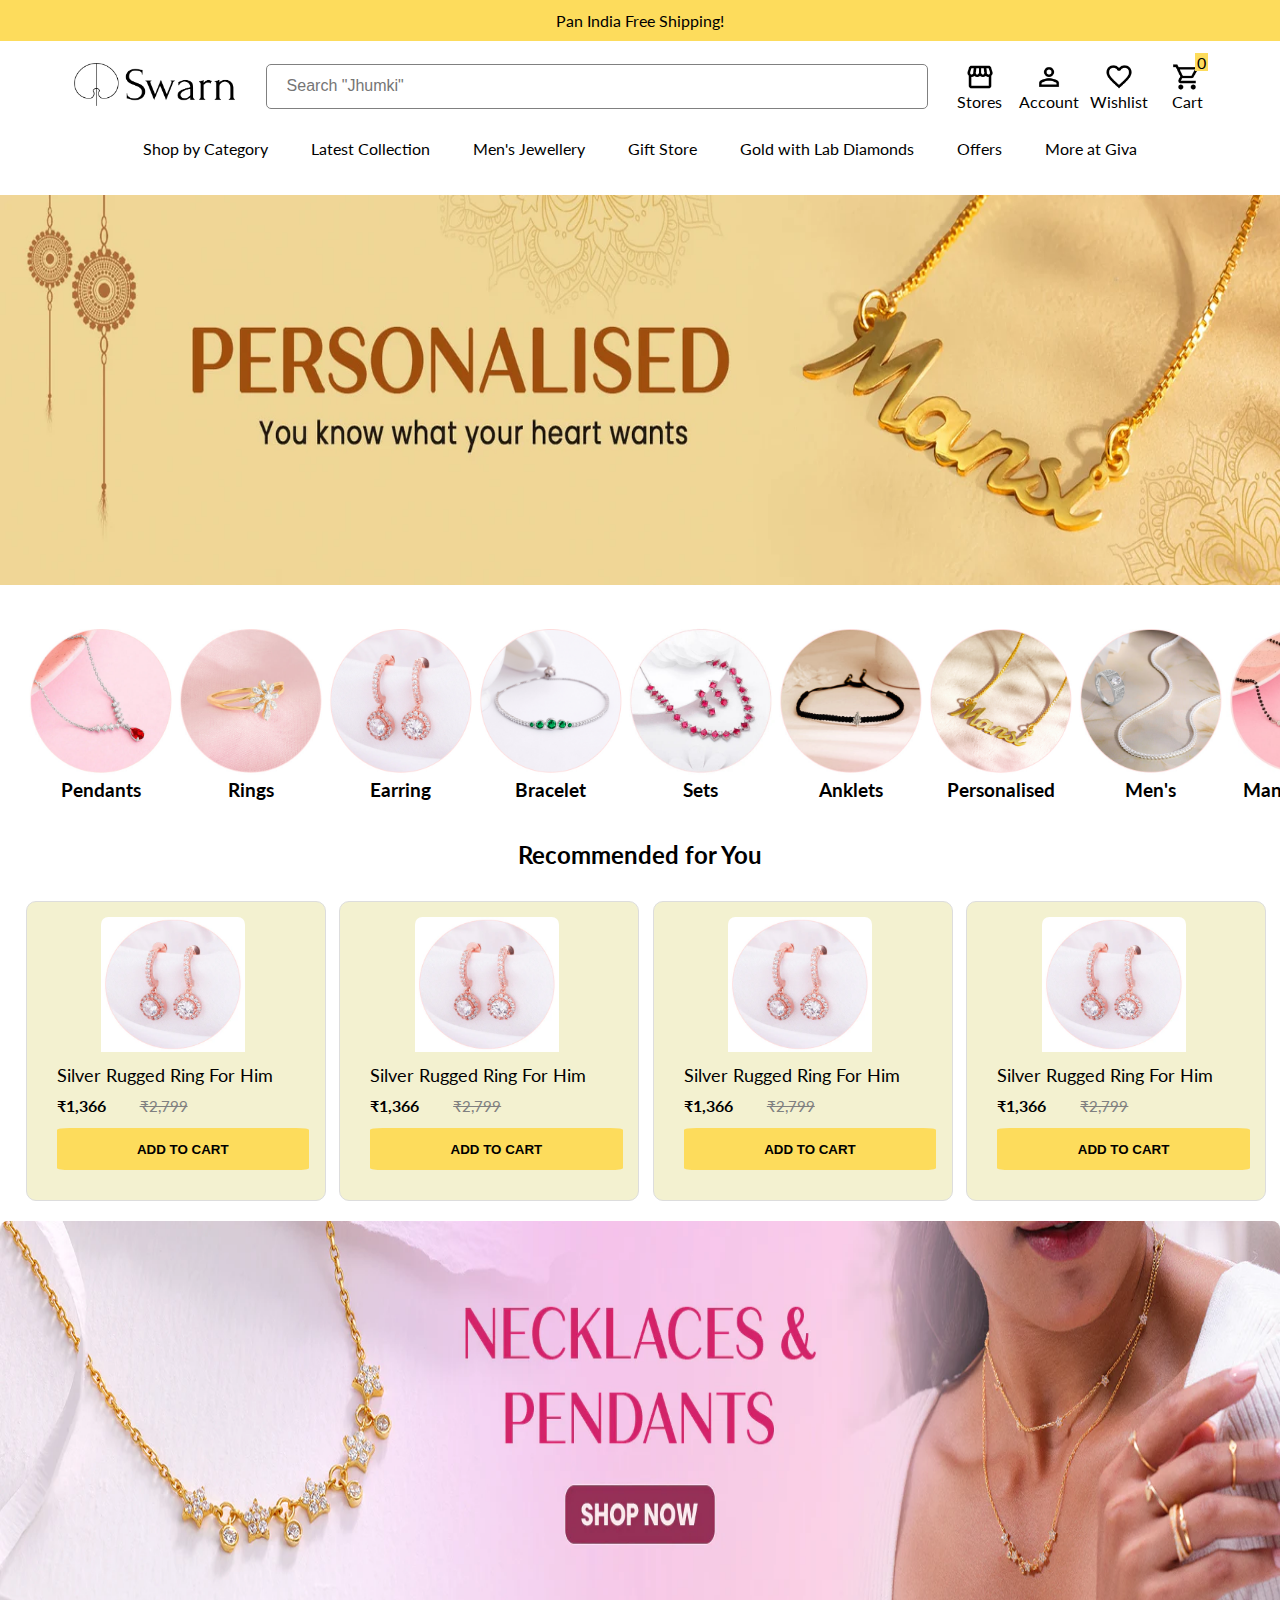
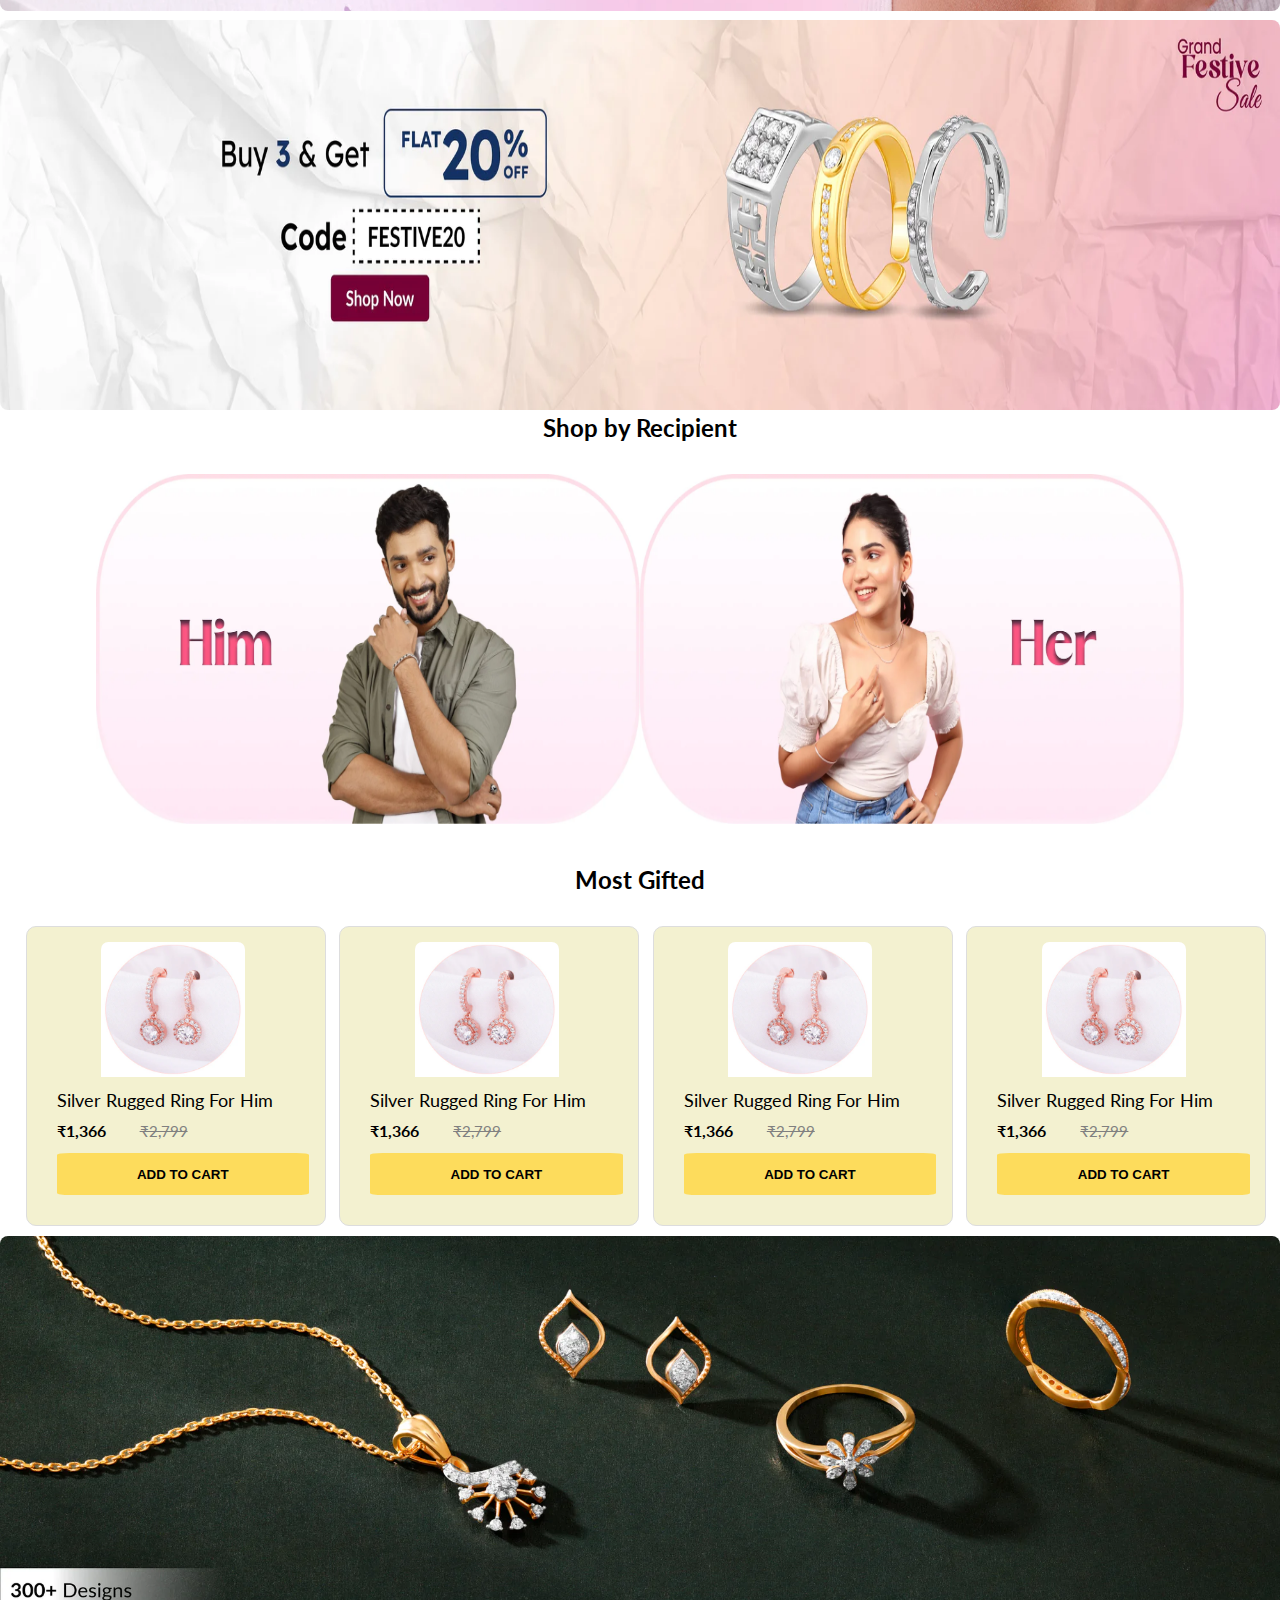
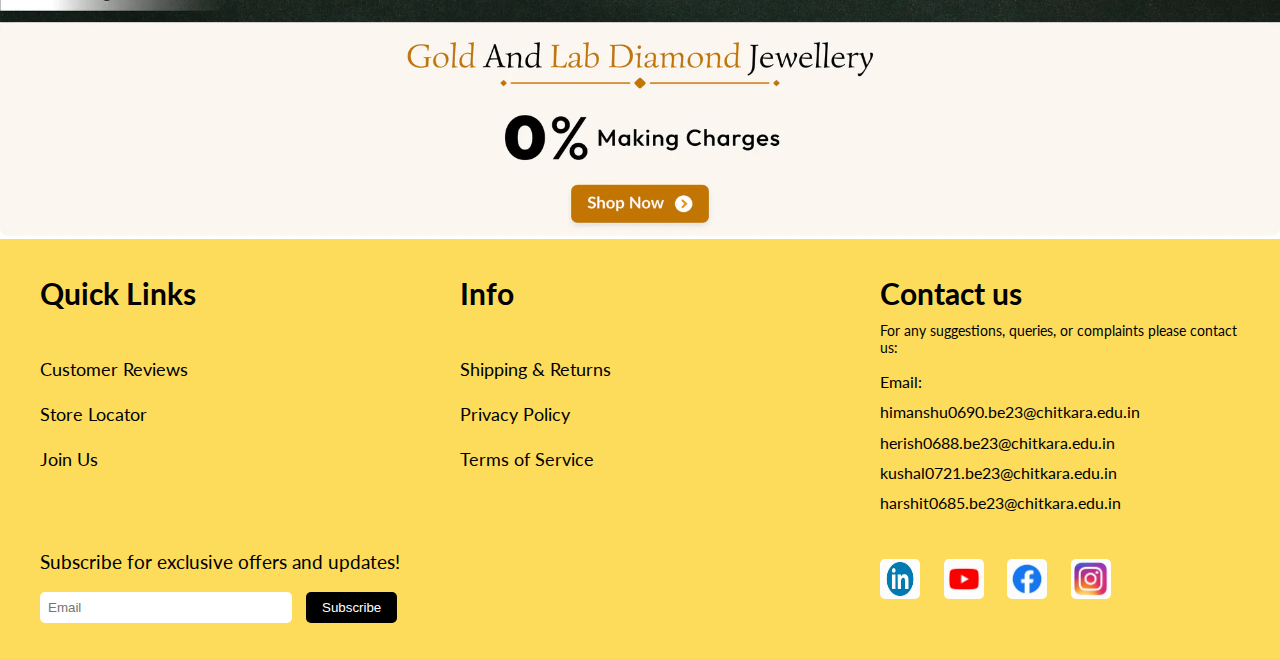
<file: index.html>
<!DOCTYPE html>
<html lang="en">
  <head>
    <meta charset="UTF-8" />
    <meta name="viewport" content="width=device-width, initial-scale=1.0" />
    <title>Swarn</title>
    <link
      rel="icon"
      href="imgs/swarn-favicon-color.png"
      type="image/icon type"
    />
    <link rel="stylesheet" href="style.css" />
  </head>
  <body>
    <header>
      <div class="offers">
        <div class="content">Pan India Free Shipping!</div>
      </div>
      <div class="nav">
        <div class="upper-nav">
          <a href="index.html" class="logo"
            ><img src="imgs/swarn-high-resolution-logo-transparent.png" alt=""
          /></a>
          <input class="search-bar" type="text" placeholder='Search "Jhumki"' />
          <div class="nav-icons">
            <a href=""
              ><img
                src="imgs/storefront_25dp_E8EAED_FILL0_wght400_GRAD0_opsz24.png"
                alt=""
              /><span>Stores</span></a
            >
            <a href=""
              ><img
                src="imgs/person_25dp_00000_FILL0_wght400_GRAD0_opsz24.png"
                alt=""
              />
              <span>Account</span></a
            >
            <a href=""
              ><img
                src="imgs/favorite_25dp_00000_FILL0_wght400_GRAD0_opsz24.png"
                alt=""
              />
              <span>Wishlist</span>
            </a>
            <a href="./cart/cart.html" id="cart-a">
              <span id="cart-icon">0</span>
              <img
                src="imgs/shopping_cart_25dp_00000_FILL0_wght400_GRAD0_opsz24.png"
                alt=""
              />
              <span>Cart</span></a
            >
          </div>
        </div>
        <div class="lower-nav">
          <ul class="main-filters">
            <li class="filter">
              <a href="">Shop by Category</a>
              <ul class="subFilter">
                <li><a href="">All</a></li>
                <li><a href="./rings/rings.html">Rings</a></li>
                <li><a href="./NecklaceAndPendants/necklace.html">Necklaces & Pendants</a></li>
                <li><a href="./Bracelet/bracelet.html">Bracelets</a></li>
                <li><a href="">Earrings</a></li>
                <li><a href="">Anklets</a></li>
                <li><a href="">Other Categories</a></li>
              </ul>
            </li>
            <li class="filter">
              <a href="">Latest Collection</a>
              <ul class="subFilter">
                <li>Wings of Wonder</li>
                <li>Cherry Pop Collection</li>
                <li>Vivah Da Swag</li>
                <li>Love in Paris</li>
                <li>The Bhumi Collection</li>
                <li>Convertible Collection</li>
                <li>Just Arrived</li>
              </ul>
            </li>
            <li class="filter">
              <a href="">Men's Jewellery</a>
              <ul class="subFilter">
                <li>All</li>
                <li>Rings</li>
                <li>Pendants</li>
                <li>Bracelets</li>
                <li>Chains</li>
              </ul>
            </li>
            <li class="filter">
              <a href="">Gift Store</a>
              <ul class="subFilter">
                <li>SWARN Gift Store</li>
                <li>Shop by Occasion</li>
                <li>Shop by Theme</li>
                <li>Shop by Recipient</li>
                <li>Shop by Price</li>
              </ul>
            </li>
            <li class="filter"><a href="">Gold with Lab Diamonds</a></li>
            <li class="filter"><a href="">Offers</a></li>
            <li class="filter"><a href="">More at Giva</a></li>
          </ul>
        </div>
      </div>
      <div class="nav-placeholder"></div>
    </header>
    <section>
      <div class="first-carousel">
        <img
          src="imgs/Collection_Web-min-1_ce155f1f-efcb-4aee-9369-b07a35afa187.webp"
          alt=""
        />
      </div>
      <div class="wrapper">
        <ul class="carousel">
          <li class="card">
            <div class="img">
              <img
                src="imgs/Category Coursel/pink_necklaces_pend_copy.jpg"
                alt=""
              />
            </div>
            <h3>Pendants</h3>
          </li>
          <li class="card">
            <div class="img">
              <a href="rings/rings.html">
                <img
                  src="imgs/Category Coursel/pink_rings_c356f6b3-6547-4e39-9b08-dfdf5ecfc2b0.jpg"
                  alt=""
                />
              </a>
            </div>
            <h3>Rings</h3>
          </li>
          <li class="card">
            <div class="img">
              <img src="imgs/Category Coursel/earrings_pink-min.png" alt="" />
            </div>
            <h3>Earring</h3>
          </li>
          <li class="card">
            <div class="img">
              <img src="imgs/Category Coursel/pink_br-min.png" alt="" />
            </div>
            <h3>Bracelet</h3>
          </li>
          <li class="card">
            <div class="img">
              <img src="imgs/Category Coursel/sets_pink.jpeg" alt="" />
            </div>
            <h3>Sets</h3>
          </li>
          <li class="card">
            <div class="img">
              <img
                src="imgs/Category Coursel/anklets_f99dfe60-fc81-457a-ab33-721352c6e672.jpg"
                alt=""
              />
            </div>
            <h3>Anklets</h3>
          </li>
          <li class="card">
            <div class="img">
              <img
                src="imgs/Category Coursel/Personaloised_250_x_250-min.png"
                alt=""
              />
            </div>
            <h3>Personalised</h3>
          </li>
          <li class="card">
            <div class="img">
              <img src="imgs/Category Coursel/Frame_2609057-min.jpg" alt="" />
            </div>
            <h3>Men's</h3>
          </li>
          <li class="card">
            <div class="img">
              <img src="imgs/Category Coursel/Mangalsutras_3.jpg" alt="" />
            </div>
            <h3>Mangalsutras</h3>
          </li>
          <li class="card">
            <div class="img">
              <img src="imgs/Category Coursel/Chains-min.jpg" alt="" />
            </div>
            <h3>Silver Chains</h3>
          </li>
          <li class="card">
            <div class="img">
              <img src="imgs/Category Coursel/Nose_pin_250_x_250.jpg" alt="" />
            </div>
            <h3>Nose Pins</h3>
          </li>
          <li class="card">
            <div class="img">
              <img src="imgs/Category Coursel/toe-rings.jpg" alt="" />
            </div>
            <h3>Toe Rings</h3>
          </li>
          <li class="card">
            <div class="img">
              <img
                src="imgs/Category Coursel/Perfume_250_x_250-min.png"
                alt=""
              />
            </div>
            <h3>Fragrances</h3>
          </li>
        </ul>
      </div>
    </section>

    <section>
      <h2 style="text-align: center;padding:2rem 0">Recommended for You</h2>
      <div class="card-items" style="padding-left: 2%;">
        <div class="cards">
          <div class="image">
            <img src="imgs/Category Coursel/earrings_pink-min.webp" alt="">
          </div>
          <div class="img-info">
            <p style="padding-bottom: 10px;font-size: 18px">Silver Rugged Ring For Him</p>
            <p style="padding-bottom: 5%;">
            <span class="dis-price">₹1,366</span> 
            <span class="price">₹2,799</span>
            </p>
            <button>ADD TO CART</button>
          </div>
        </div>
        <div class="cards">
          <div class="image">
            <img src="imgs/Category Coursel/earrings_pink-min.webp" alt>
          </div>
          <div class="img-info">
            <p style="padding-bottom: 10px;font-size: 18px">Silver Rugged Ring For Him</p>
            <p style="padding-bottom: 5%;">
            <span class="dis-price">₹1,366</span> 
            <span class="price">₹2,799</span>
            </p>
            <button>ADD TO CART</button>
          </div>
        </div>
        <div class="cards">
          <div class="image">
            <img src="imgs/Category Coursel/earrings_pink-min.webp" alt="">
          </div>
          <div class="img-info">
            <p style="padding-bottom: 10px;font-size: 18px">Silver Rugged Ring For Him</p>
            <p style="padding-bottom: 5%;">
            <span class="dis-price">₹1,366</span> 
            <span class="price">₹2,799</span>
            </p>
            <button>ADD TO CART</button>
          </div>
        </div>
        <div class="cards">
          <div class="image">
            <img src="imgs/Category Coursel/earrings_pink-min.webp" alt="">
          </div>
          <div class="img-info">
            <p style="padding-bottom: 10px;font-size: 18px">Silver Rugged Ring For Him</p>
            <p style="padding-bottom: 5%;">
            <span class="dis-price">₹1,366</span> 
            <span class="price">₹2,799</span>
            </p>
            <button>ADD TO CART</button>
          </div>
        </div>
      </div>
      <div class="second-carousel">
        <img src="images/pendant_banner.webp" alt="Pendent Banner">
      </div>
      <div class="third-carousel">
        <img src="images/buy_3_banner-min.webp" alt="Buy 3 and Get offers">
      </div>
    </section>
    <section >
      <div>
        <h2 style="text-align: center;padding-bottom:2rem">Shop by Recipient</h2>
      </div>
      <div class="gifted-person">
          <div class="person">
            <img src="images/Him_9_-min.webp" alt="" width="85%" height="350px" style="margin-left: 6rem;">
          </div>
          <div class="person">
            <img src="images/Her_11_-min.webp" alt="" width="85%" height="350px">
          </div>
      </div>
      <br><br>
      <h2 style="text-align: center;padding-bottom:2rem">Most Gifted</h2>
      <div class="card-items" style="padding-left: 2%;">
        <div class="cards">
          <div class="image">
            <img src="imgs/Category Coursel/earrings_pink-min.webp" alt>
          </div>
          <div class="img-info">
            <p style="padding-bottom: 10px;font-size: 18px">Silver Rugged Ring For Him</p>
            <p style="padding-bottom: 5%;">
            <span class="dis-price">₹1,366</span> 
            <span class="price">₹2,799</span>
            </p>
            <button>ADD TO CART</button>
          </div>
        </div>
        <div class="cards">
          <div class="image">
            <img src="imgs/Category Coursel/earrings_pink-min.webp" alt>
          </div>
          <div class="img-info">
            <p style="padding-bottom: 10px;font-size: 18px">Silver Rugged Ring For Him</p>
            <p style="padding-bottom: 5%;">
            <span class="dis-price">₹1,366</span> 
            <span class="price">₹2,799</span>
            </p>
            <button>ADD TO CART</button>
          </div>
        </div>
        <div class="cards">
          <div class="image">
            <img src="imgs/Category Coursel/earrings_pink-min.webp" alt>
          </div>
          <div class="img-info">
            <p style="padding-bottom: 10px;font-size: 18px">Silver Rugged Ring For Him</p>
            <p style="padding-bottom: 5%;">
            <span class="dis-price">₹1,366</span> 
            <span class="price">₹2,799</span>
            </p>
            <button>ADD TO CART</button>
          </div>
        </div>
        <div class="cards">
          <div class="image">
            <img src="imgs/Category Coursel/earrings_pink-min.webp" alt>
          </div>
          <div class="img-info">
            <p style="padding-bottom: 10px;font-size: 18px">Silver Rugged Ring For Him</p>
            <p style="padding-bottom: 5%;">
            <span class="dis-price">₹1,366</span> 
            <span class="price">₹2,799</span>
            </p>
            <button>ADD TO CART</button>
          </div>
        </div>
      </div>
      <div class="fourth-carousel">
        <img src="images/gold_main_banner.webp" alt="Gold Main Banner">
      </div>
    </section>
    <footer>
        <div class="footer-container">
            <div class="column">
                <h2>Quick Links</h2>
                <ul>
                    <li><a href="#">Customer Reviews</a></li>
                    <li><a href="#">Store Locator</a></li>
                    <li><a href="#">Join Us</a></li>
                </ul>
                <p style="padding-top: 2.5rem;font-size:1.2rem">Subscribe for exclusive offers and updates!</p>
                <form class="subscription-form">
                    <input type="email" placeholder="Email">
                    <button type="submit">Subscribe</button>
                </form>
            </div>
            <div class="column">
                <h2>Info</h2>
                <ul>
                    <li><a href="#">Shipping & Returns</a></li>
                    <li><a href="#">Privacy Policy</a></li>
                    <li><a href="#">Terms of Service</a></li>
                </ul>
            </div>
            <div class="column">
                <h2 style="margin-bottom: 0.7rem;">Contact us</h2>
                <p>For any suggestions, queries, or complaints please contact us:</p>
                <ul>
                    <li style="margin-bottom: 0.7rem;">Email:</li>
                    <li style="margin-bottom: 0.7rem;">himanshu0690.be23@chitkara.edu.in</li>
                    <li style="margin-bottom: 0.7rem;">herish0688.be23@chitkara.edu.in</li>
                    <li style="margin-bottom: 0.7rem;">kushal0721.be23@chitkara.edu.in</li>
                    <li style="margin-bottom: 0.7rem;">harshit0685.be23@chitkara.edu.in</li>
                </ul>
                <div class="social-media">
                    <a href="#"><img src="images/linkdin.jfif" alt="LinkedIn"></a>
                    <a href="#"><img src="images/youtube.jfif" alt="YouTube"></a>
                    <a href="#"><img src="images/facebook.jfif" alt="Facebook"></a>
                    <a href="#"><img src="images/ig.jfif" alt="Instagram"></a>
                </div>
            </div>
        </div>
    </footer>
    
  </body>
  <script src="script.js"></script>
  
</html>
</file>
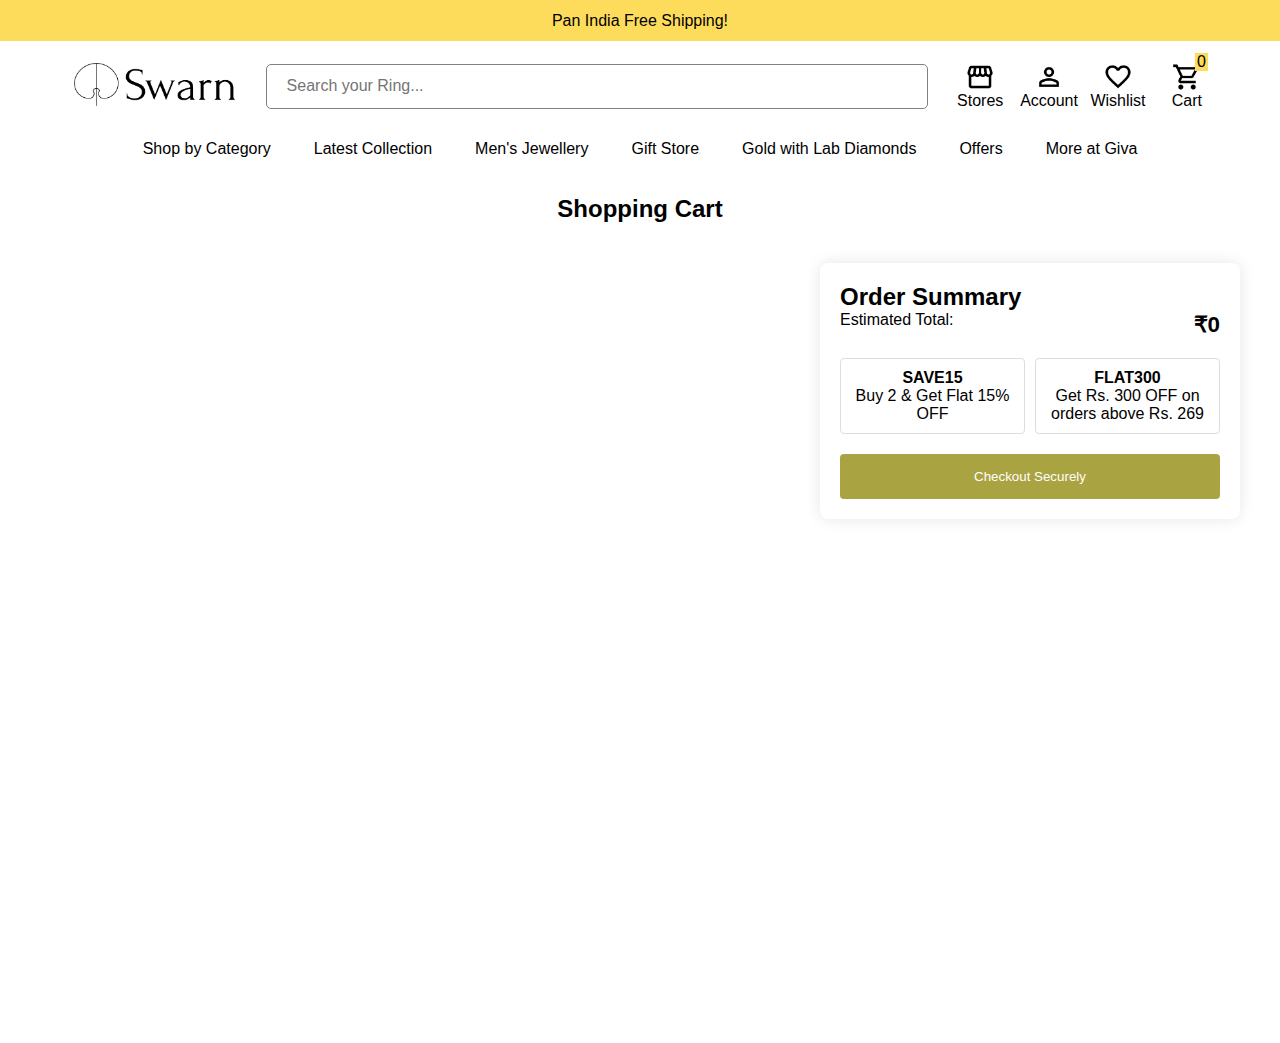
<file: cart/cart.html>
<!DOCTYPE html>
<html lang="en">
  <head>
    <meta charset="UTF-8" />
    <meta name="viewport" content="width=device-width, initial-scale=1.0" />
    <title>Swarn</title>
    <link rel="icon" href="../imgs/swarn-favicon-color.png" type="image/icon type" />
    <link rel="stylesheet" href="../style.css" />
    <link rel="stylesheet" href="cart.css">
  </head>
  <body>
    <header>
      <div class="offers">
        <div class="content">Pan India Free Shipping!</div>
      </div>
      <div class="nav">
        <div class="upper-nav">
          <a href="../index.html" class="logo"
            ><img
              src="../imgs/swarn-high-resolution-logo-transparent.png"
              alt=""
          /></a>
          <input
            class="search-bar"
            type="text"
            placeholder="Search your Ring..."
          />
          <div class="nav-icons">
            <a href=""
              ><img
                src="../imgs/storefront_25dp_E8EAED_FILL0_wght400_GRAD0_opsz24.png"
                alt=""
              /><span>Stores</span></a
            >
            <a href=""
              ><img
                src="../imgs/person_25dp_00000_FILL0_wght400_GRAD0_opsz24.png"
                alt=""
              />
              <span>Account</span></a
            >
            <a href=""
              ><img
                src="../imgs/favorite_25dp_00000_FILL0_wght400_GRAD0_opsz24.png"
                alt=""
              />
              <span>Wishlist</span>
            </a>
            <a href="./cart.html" id="cart-a">
              <span id="cart-icon">0</span>
              <img
                src="../imgs/shopping_cart_25dp_00000_FILL0_wght400_GRAD0_opsz24.png"
                alt=""
              />
              <span>Cart</span></a
            >
          </div>
        </div>
        <div class="lower-nav">
          <ul class="main-filters">
            <li class="filter">
              <a href="">Shop by Category</a>
              <ul class="subFilter">
                <li><a href="">All</a></li>
                <li><a href="../rings/rings.html">Rings</a></li>
                <li><a href="../NecklaceAndPendants/necklace.html">Necklaces & Pendants</a></li>
                <li><a href="">Bracelets</a></li>
                <li><a href="">Earrings</a></li>
                <li><a href="">Anklets</a></li>
                <li><a href="">Other Categories</a></li>
              </ul>
            </li>
            <li class="filter">
              <a href="">Latest Collection</a>
              <ul class="subFilter">
                <li>Wings of Wonder</li>
                <li>Cherry Pop Collection</li>
                <li>Vivah Da Swag</li>
                <li>Love in Paris</li>
                <li>The Bhumi Collection</li>
                <li>Convertible Collection</li>
                <li>Just Arrived</li>
              </ul>
            </li>
            <li class="filter">
              <a href="">Men's Jewellery</a>
              <ul class="subFilter">
                <li>All</li>
                <li>Rings</li>
                <li>Pendants</li>
                <li>Bracelets</li>
                <li>Chains</li>
              </ul>
            </li>
            <li class="filter">
              <a href="">Gift Store</a>
              <ul class="subFilter">
                <li>SWARN Gift Store</li>
                <li>Shop by Occasion</li>
                <li>Shop by Theme</li>
                <li>Shop by Recipient</li>
                <li>Shop by Price</li>
              </ul>
            </li>
            <li class="filter"><a href="">Gold with Lab Diamonds</a></li>
            <li class="filter"><a href="">Offers</a></li>
            <li class="filter"><a href="">More at Giva</a></li>
          </ul>
        </div>
      </div>
      <div class="nav-placeholder"></div>
    </header>
    <main>
      <h2 class="heading" style="text-align: center; margin-top: 20px;">Shopping Cart</h2>
      <div class="container">
        <div class="cart-items">
        

          <!-- Add more cart items as needed -->
        </div>

        <div class="order-summary">
          <h2>Order Summary</h2>
          <div style="display: flex; justify-content: space-between; margin-bottom: 20px;">
            <span>Estimated Total:</span>
            <span class="priceincart total-price">₹1,950.81</span>
          </div>

          <div class="coupon-section">
            <div class="coupon">
              <strong>SAVE15</strong>
              <p>Buy 2 & Get Flat 15% OFF</p>
            </div>
            <div class="coupon">
              <strong>FLAT300</strong>
              <p>Get Rs. 300 OFF on orders above Rs. 269</p>
            </div>
          </div>

          <button class="checkout-btn">Checkout Securely</button>
        </div>
      </div>
    </main>

    <script>
      function formatPrice(price) {
        return '₹' + price.toFixed(2).replace(/\d(?=(\d{3})+\.)/g, '$&,');
      }

      function updateTotalPrice() {
        let totalBasePrice = 0;

        document.querySelectorAll('.cart-item').forEach(item => {
          const quantity = parseInt(item.querySelector('.quantity-controls span').textContent);
          const basePrice = parseFloat(item.dataset.basePrice);
          totalBasePrice += basePrice * quantity;
        });

        document.querySelector('.total-price').textContent = formatPrice(totalBasePrice);
      }

      document.querySelectorAll('.quantity-btn').forEach(button => {
        button.addEventListener('click', function () {
          const item = this.closest('.cart-item');
          const quantitySpan = item.querySelector('.quantity-controls span');
          let quantity = parseInt(quantitySpan.textContent);

          if (this.textContent === '+' && quantity < 10) {
            quantity++;
          } else if (this.textContent === '-' && quantity > 1) {
            quantity--;
          }

          quantitySpan.textContent = quantity;
          updateTotalPrice();
        });
      });

      document.querySelectorAll('.button-group button:first-child').forEach(button => {
        button.addEventListener('click', function () {
          this.closest('.cart-item').remove();
          updateTotalPrice();
        });
      });

      updateTotalPrice();
    </script>
  </body>
  <script src="cart.js"></script>
  <script src="../script.js"></script>
</html>
</file>
<file: style.css>
@import url('https://fonts.googleapis.com/css2?family=Lato:ital,wght@0,100;0,300;0,400;0,700;0,900;1,100;1,300;1,400;1,700;1,900&display=swap');

:root {
  --gold: #fddc5c;
}

::selection {
  background-color: var(--gold);
  color: black;
}

* {
  padding: 0;
  margin: 0;
  box-sizing: border-box;
}

html {
  scroll-behavior: smooth;
  font-size: 16px;
  font-family: "Lato", sans-serif;
}

.offers{
  height: 41px;
  width: 100%;
  background-color: var(--gold);
}

.content {
  height: 100%;
  width: 100%;
  padding:0px 50px ;
  display: flex;
  justify-content: center;
  align-items: center;
}

.nav{
  height: 134px;
  width: 100%;
  background-color: white;
}

section{
  /* height: 180vh; */
  background-color: white;
  /* color: white; */
}

.nav-placeholder {
  display: none;
  height: 134px;
}

.first-carousel > img {
  margin-top: 20px;
  width: 100%;
  height: 390px;
}
.logo > img{
  width: 90%;
  height:43px ;
  padding-right: 10%;
}

.search-bar{
  border-color: grey;
  border-radius: 5px;
  height: 45px;
  width: 100%;
}

.nav-icons{
  display: flex;
  gap: 4%;
  padding-left: 8%;
}
.nav-icons > a {
  color: black;
  text-decoration: none;
  /* padding-left: 18%; */
  height: 60px;
  width: 60px;
  display: flex;
  flex-direction: column;
  align-items: center;
  justify-content: center;
  align-content: space-between;
}

.nav-icons img{
  width: 30px;
  aspect-ratio: 1;
}

.nav{
  display: grid;
  grid-template-rows: 60px 45px;
  gap: 10px;
  padding: 15px 5% 0 5%;
}

.upper-nav{
  display: grid;
  align-items: center;
  grid-template-columns: 0.7fr 2.3fr 1fr;
}

.logo{
  text-align: center;
}

.upper-nav > input{
  border: 1px solid grey;
  padding: 10px 20px;
  font-size: 1rem;
}
ul{
  
  list-style-type: none;
}
.main-filters{
  height: 100%;
  display: flex;
  justify-content: center;
  align-items: center;
  gap: 2%;
}

.main-filters > li{
  padding: 10px;
}

.filter{
  position: relative;
}

.subFilter{
  top: 100%;
  left: -5%;
  width: 250px;
  position: absolute;
  background-color: white;
  display: flex;
  flex-direction: column;
  padding: 10px 0;
  opacity: 0; /* Initially invisible */
  visibility: hidden; /* Prevent interaction */
  transition: opacity 0.5s ease, visibility 0.3s ease; 
  
}

.filter:hover .subFilter {
  opacity: 1; /* Fully visible when hovered */
  visibility: visible; /* Interactable */

}

.subFilter li:hover {
  background-color: var(--gold);
}

.subFilter li a{
  display: inline-block;
  height: 100%;
  width: 100%;
  cursor: context-menu;
}

.subFilter li{
  padding: 8px 20px;
}

a{
  text-decoration: none;
  color: black;
}
.filter:hover > a{
  color: var(--gold)
}

.card .img img{
  height: 150px;
  width: 150px;
}
.wrapper{
  width: 100%;
  height: 220px;
}

.carousel{
  width: 100%;
  height: 100%;
  padding: 3% 2%;
  display: flex;
  overflow-x: scroll ;
  overflow-y: hidden;
  /* scroll-snap-type: x mandatory; */
}

.carousel::-webkit-scrollbar{
  display: none;
}

.carousel::-webkit-scrollbar{
  scroll-behavior: smooth;
}


.wrapper .carousel h3{
  text-align: center;
}

#cart-a{
  position: relative;
}

#cart-icon{
  position: absolute;
  right: 8px;
  top: -3px;
  background-color: var(--gold);
  padding:0 2px;
  height: 18px;
}


/* hello */
.cards{
  height: 300px;
  width: 300px;
  border: 1px solid #ddd;
  border-radius: 10px;
  background-color: #F3F1D0
}

.card-items{
  display: grid;
  grid-template-columns: repeat(4,1fr);
}

.cards .image{
  margin: 5% 15% 0% 25%;
}

.cards .image img{
  height: 9rem;
  width: 9rem;
  border-radius: 5%;
  padding-bottom: 5%;
}


.dis-price {
  font-size: 16px;
  font-weight: bold;
}

.price {
  font-size: 15px;
  color: grey;
  text-decoration: line-through;
  padding-left: 30px;
}

.cards .img-info button{
  background-color: var(--gold);
  border: none;
  border-radius: 5%;
  padding: 5% 30%;
  font-weight: bolder;
  cursor: pointer;
}

.cards .img-info p{
  padding-bottom: 5px;
}

.cards .img-info{
  padding-left: 30px;
}

.card-in .image img{
  border-radius: 5px;
}


.img-info .product-name{
  font-size: 19px;
  color: grey;
  padding-bottom: 5%;
}

.dis {
  font-size: 20px;
  font-weight: bold;
}

.orig {
  font-size: 14px;
  color: grey;
  text-decoration: line-through;
  padding-left: 10px;
}

.second-carousel img{
  margin-top: 20px;
  width: 100%;
  height: 390px;
  border-radius: 0.5rem;
}

.third-carousel img {
  margin-top: 6px;
  width: 100%;
  height: 390px;
  border-radius: 0.5rem;
}


.gifted-person{
  display: grid;
  grid-template-columns: repeat(2,1fr);
}

.fourth-carousel img {
  margin-top: 10px;
  width: 100%;
  height: 600px;
  border-radius: 0.5rem;
}

footer {
  height: auto;
  /* Set height to auto for flexibility */
  background-color: var(--gold);
  padding: 20px;
}

.footer-container {
  display: flex;
  justify-content: space-between;
  max-width: 1200px;
  margin: 1rem auto;
  flex-wrap: wrap;
  /* Allow wrapping on smaller screens */
}

.column {
  width: 30%;
}

.column h2 {
  font-size: 1.9rem;
  margin-bottom: 2rem;
}

.column ul {
  list-style: none;
  padding: 16px 0;
}

.column ul li {
  margin-bottom: 1.5rem;
}

.column ul li a {
  text-decoration: none;
  font-size: 1.1rem;
}

.column p {
  font-size: 14px;
}

.subscription-form {
  margin-top: 1.2rem;
}

.subscription-form input {
  padding: 8px;
  width: 70%;
  border: none;
  border-radius: 5px;
  margin-right: 10px;
}

.subscription-form button {
  padding: 8px 16px;
  background-color: #000;
  color: #fff;
  border: none;
  border-radius: 5px;
  cursor: pointer;
}

.social-media {
  margin-top: 20px;
}

.social-media a {
  margin-right: 10px;
}

.social-media img {
  width: 40px;
  height: 40px;
  border-radius: 5px;
  margin-right: 0.6rem;
}

/* Responsive design for smaller screens */
@media (max-width: 768px) {
  .footer-container {
    flex-direction: column;
    align-items: center;
    text-align: center;
  }

  .column {
    width: 100%;
    margin-bottom: 20px;
  }

  .subscription-form input {
    width: 80%;
  }

  .social-media img {
    width: 30px;
    height: 30px;
  }
}

@media (max-width: 480px) {
  .column h2 {
    font-size: 1.5rem;
  }

  .subscription-form input {
    width: 100%;
    margin-bottom: 10px;
    /* Stacks the button below the input on very small screens */
  }

  .subscription-form button {
    width: 100%;
  }

  .social-media img {
    width: 25px;
    height: 25px;
  }
}
</file>
<file: cart/cart.css>
/* Global Reset */
* {
  box-sizing: border-box;
  margin: 0;
  padding: 0;
  font-family: -apple-system, BlinkMacSystemFont, sans-serif;
}

.cart-items::-webkit-scrollbar {
  display: none; /* Chrome, Safari */
}
.cart-items {
  -ms-overflow-style: none; /* IE and Edge */
  scrollbar-width: none; /* Firefox */
}

/* Cart Page Layout */
.container {
  display: flex;
  gap: 20px;
  padding: 40px;
  min-height: calc(100vh - 80px); 
}

.cart-items {
  flex: 2;
  overflow-y: auto;
  max-height: calc(100vh - 120px);
}

.order-summary {
  flex: 1;
  background: white;
  padding: 20px;
  border-radius: 8px;
  box-shadow: 0px 0px 15px rgba(0, 0, 0, 0.1);
  height: fit-content;
}

.cart-item {
  height: 180px;
  display: flex;
  width: 70%;
  gap: 20px;
  background: gold;
  padding: 20px;
  margin-bottom: 15px;
  border-radius: 8px;
  box-shadow: 0 0 10px rgba(0, 0, 0, 0.05);
}

.product-image {
  width: 120px;
  height: 120px;
  object-fit: cover;
  border-radius: 8px;
}

.product-details {
  flex: 1;
}

.priceincart {
  font-size: 1.4em;
  font-weight: bold;
  color: black;
}

.quantity-controls {
  display: flex;
  align-items: center;
  gap: 10px;
  margin-top: 10px;
}

.quantity-btn {
  width: 30px;
  height: 30px;
  border: 1px solid #ddd;
  border-radius: 4px;
  background-color: white;
  cursor: pointer;
  display: flex;
  align-items: center;
  justify-content: center;
}

.button-group {
  display: flex;
  gap: 10px;
  margin-top: 15px;
}

.coupon-section {
  display: flex;
  flex-wrap: wrap;
  gap: 10px;
  margin-top: 20px;
}

.coupon {
  border: 1px solid #ddd;
  padding: 10px;
  border-radius: 4px;
  text-align: center;
  flex: 1;
  min-width: 150px;
}

.checkout-btn {
  width: 100%;
  padding: 15px;
  background-color: #aaa341;
  color: white;
  border: none;
  border-radius: 4px;
  cursor: pointer;
  margin-top: 20px;
}

.checkout-btn:hover {
  background-color: #d8cb1b;
}
</file>
